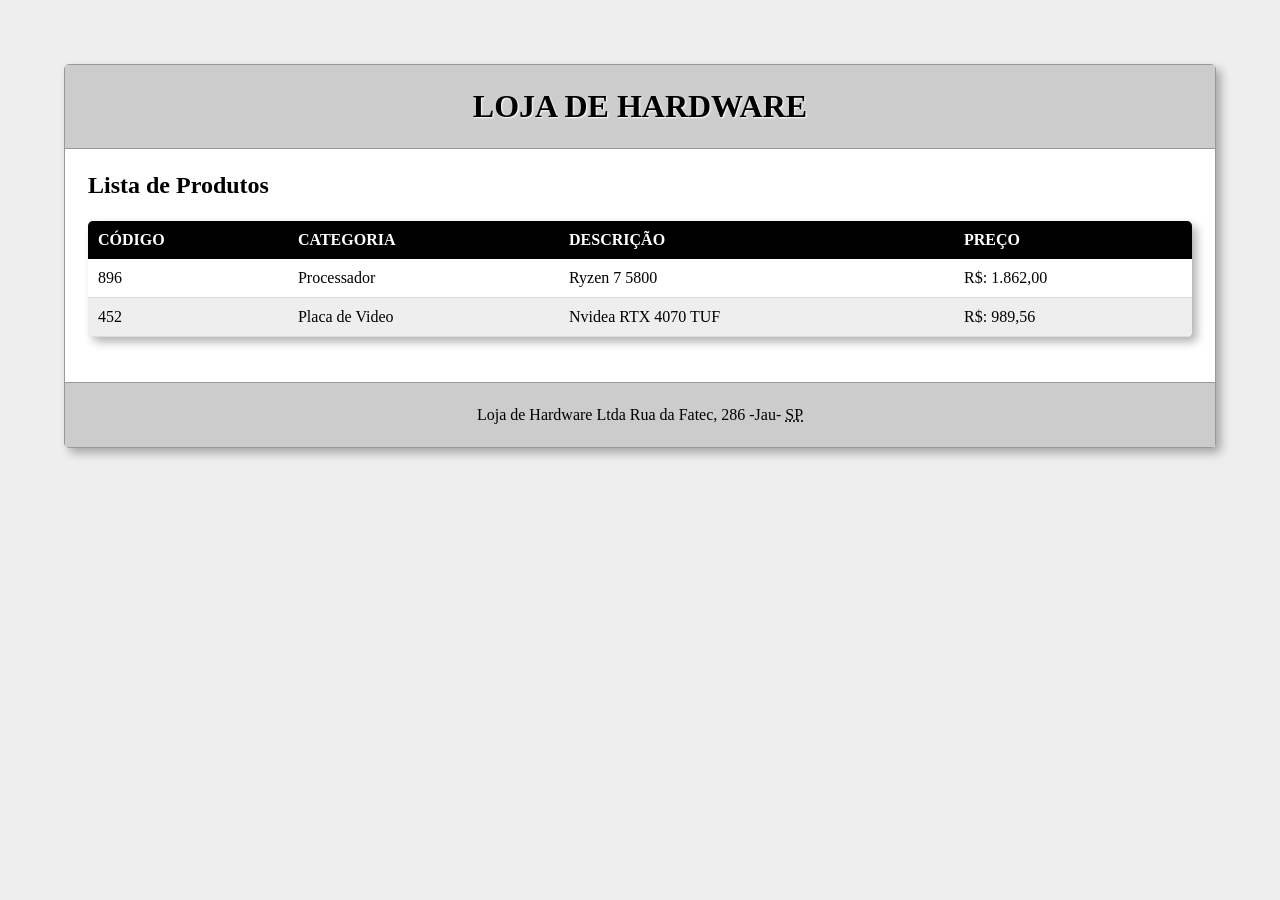
<file: aula2-tabelas/index.html>
<!DOCTYPE html>
<html lang="ot-br">
<head>
    <meta charset="UTF-8">
    <meta name="viewport" content="width=device-width, initial-scale=1.0">
    <title>Tabelas Semanticas</title>
    <link rel="stylesheet" href="css/estilos.css"/>
    <link rel="stylesheet" href="css/estilos_tabela.css"/>
</head>


<body>
    <div id="corpo">
        <header>
            <h1>Loja de Hardware</h1>
        </header>

        <main>
            <h2>Lista de Produtos</h2>
            <table>
                <thead>
                    <tr>
                        <th>Código</th>
                        <th>Categoria</th>
                        <th>Descrição</th>
                        <th>Preço</th>
                    </tr>
                </thead>
                    <tbody>
                        <tr>
                            <td>896</td>
                            <td>Processador</td>
                            <td>Ryzen 7 5800</td>
                            <td>R$: 1.862,00</td>
                        </tr>
                        <tr class="zebra">
                            <td>452</td>
                            <td>Placa de Video</td>
                            <td>Nvidea RTX 4070 TUF</td>
                            <td>R$: 989,56</td>
                        </tr>
                    </tbody>
            </table>
        </main>

        <footer>
            Loja de Hardware Ltda
            <adress>
                Rua da Fatec, 286
                -Jau- <abbr title="São Paulo - Brasil">SP</abbr>
            </adress>
        </footer>
    </div>
    

</body>


</html>
</file>
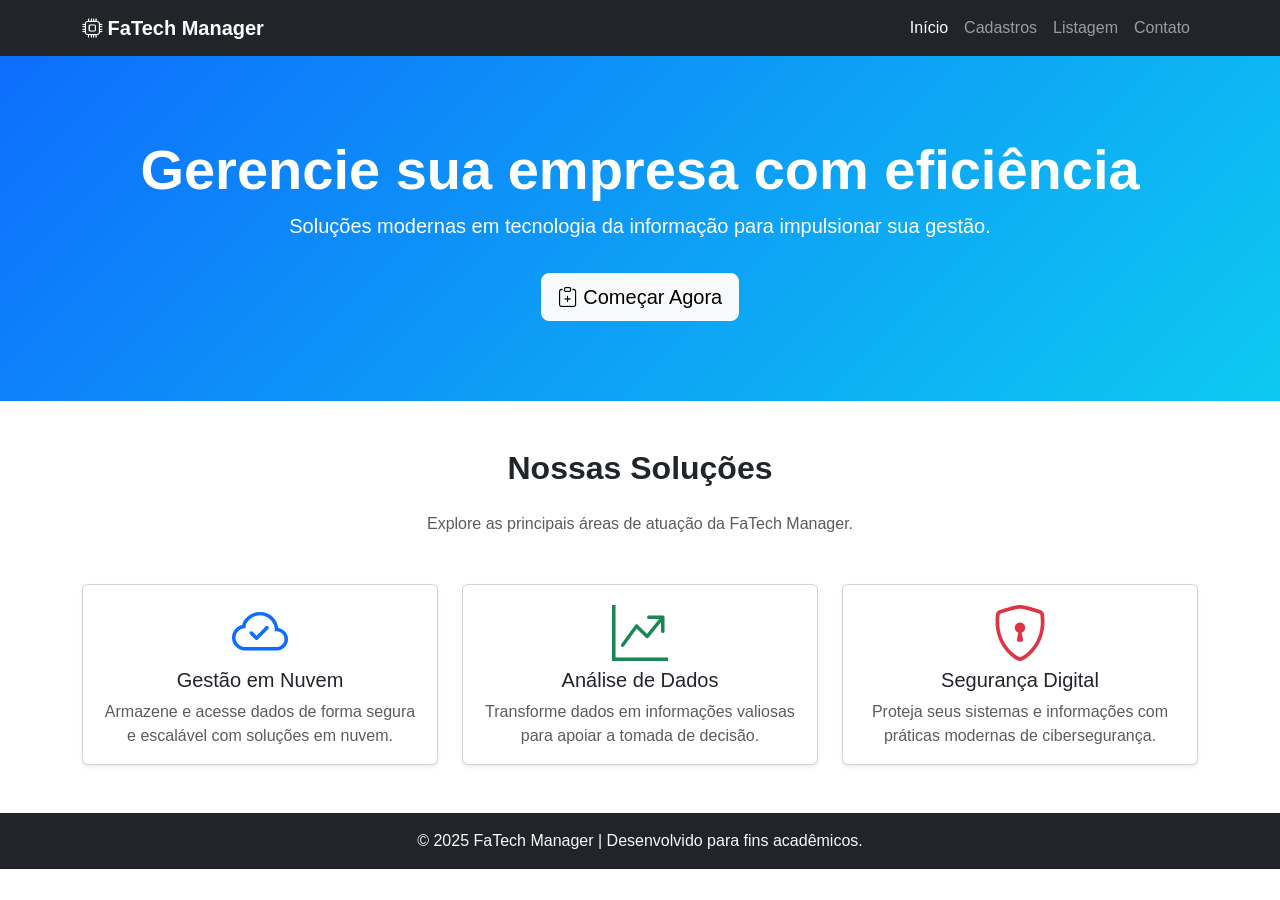
<file: aula3-bootstrap/index.html>
<!DOCTYPE html>
<html lang="pt-br">
  
<head>
  <meta charset="UTF-8">
  <meta name="viewport" content="width=device-width, initial-scale=1">
  <title>FaTech Manager - Gestão de TI</title>
  
  <!-- Bootstrap CSS -->
  <link href="https://cdn.jsdelivr.net/npm/bootstrap@5.3.3/dist/css/bootstrap.min.css" rel="stylesheet">
  
  <!-- Ícones do Bootstrap -->
  <link href="https://cdn.jsdelivr.net/npm/bootstrap-icons@1.11.3/font/bootstrap-icons.css" rel="stylesheet">
  
  <style>
    /* Estilos complementares */
    body {
      font-family: 'Segoe UI', Tahoma, Geneva, Verdana, sans-serif;
    }
    .hero {
      background: linear-gradient(135deg, #0d6efd, #0dcaf0);
      color: white;
      padding: 80px 0;
      text-align: center;
    }
    .card:hover {
      transform: scale(1.03);
      transition: 0.3s;
    }
  </style>
</head>

<body>
  <!-- ================= NAVBAR ================= -->
  <nav class="navbar navbar-expand-lg navbar-dark bg-dark">
    <div class="container">
      <a class="navbar-brand fw-bold" href="index.html">
        <i class="bi bi-cpu"></i> FaTech Manager
      </a>
      <button class="navbar-toggler" type="button" data-bs-toggle="collapse" data-bs-target="#menu">
        <span class="navbar-toggler-icon"></span>
      </button>

      <div class="collapse navbar-collapse" id="menu">
        <ul class="navbar-nav ms-auto">
          <li class="nav-item"><a class="nav-link active" href="index.html">Início</a></li>
          <li class="nav-item"><a class="nav-link" href="cadastros.html">Cadastros</a></li>
          <li class="nav-item"><a class="nav-link" href="listagem.html">Listagem</a></li>
          <li class="nav-item"><a class="nav-link" href="#">Contato</a></li>
        </ul>
      </div>
    </div>
  </nav>

  <!-- ================= HERO SECTION ================= -->
  <section class="hero">
    <div class="container">
      <h1 class="display-4 fw-bold">Gerencie sua empresa com eficiência</h1>
      <p class="lead">Soluções modernas em tecnologia da informação para impulsionar sua gestão.</p>
      <a href="cadastros.html" class="btn btn-light btn-lg mt-3">
        <i class="bi bi-clipboard-plus"></i> Começar Agora
      </a>
    </div>
  </section>

  <!-- ================= SEÇÃO DE SERVIÇOS ================= -->
  <section class="py-5">
    <div class="container text-center">
      <h2 class="mb-4 fw-bold">Nossas Soluções</h2>
      <p class="text-muted mb-5">Explore as principais áreas de atuação da FaTech Manager.</p>

      <div class="row g-4">
        <!-- Card 1 -->
        <div class="col-md-4">
          <div class="card shadow-sm h-100">
            <div class="card-body">
              <i class="bi bi-cloud-check display-4 text-primary mb-3"></i>
              <h5 class="card-title">Gestão em Nuvem</h5>
              <p class="card-text text-muted">Armazene e acesse dados de forma segura e escalável com soluções em nuvem.</p>
            </div>
          </div>
        </div>

        <!-- Card 2 -->
        <div class="col-md-4">
          <div class="card shadow-sm h-100">
            <div class="card-body">
              <i class="bi bi-graph-up-arrow display-4 text-success mb-3"></i>
              <h5 class="card-title">Análise de Dados</h5>
              <p class="card-text text-muted">Transforme dados em informações valiosas para apoiar a tomada de decisão.</p>
            </div>
          </div>
        </div>

        <!-- Card 3 -->
        <div class="col-md-4">
          <div class="card shadow-sm h-100">
            <div class="card-body">
              <i class="bi bi-shield-lock display-4 text-danger mb-3"></i>
              <h5 class="card-title">Segurança Digital</h5>
              <p class="card-text text-muted">Proteja seus sistemas e informações com práticas modernas de cibersegurança.</p>
            </div>
          </div>
        </div>
      </div>
    </div>
  </section>

  <!-- ================= RODAPÉ ================= -->
  <footer class="bg-dark text-light text-center py-3">
    <p class="mb-0">&copy; 2025 FaTech Manager | Desenvolvido para fins acadêmicos.</p>
  </footer>

  <!-- Bootstrap JS -->
  <script src="https://cdn.jsdelivr.net/npm/bootstrap@5.3.3/dist/js/bootstrap.bundle.min.js"></script>
</body>
</html>
</file>
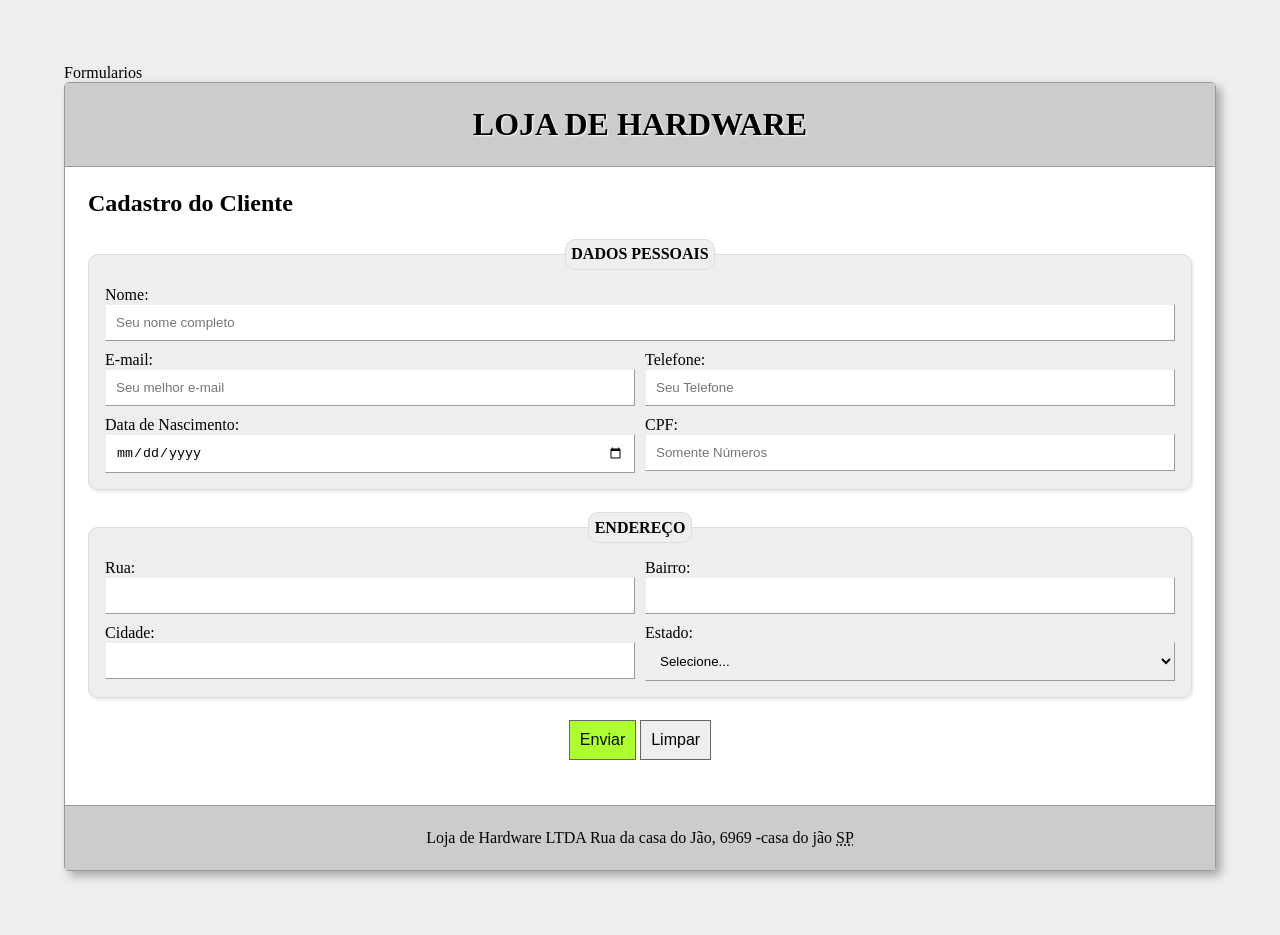
<file: aula4-formularios/index.html>
<!DOCTYPE html>
<html lang="en">

<head>
    <meta charset="UTF-8">
    <meta name="viewport" content="width=device-width, initial-scale=1.0">
    <tittle>Formularios</tittle>
    <link rel="stylesheet" href="css/style.css" />
    <link rel="stylesheet" href="css/style_forms.css" />
</head>

<body>
    <div id="corpo">
        <header>
            <h1>Loja de Hardware</h1>
        </header>
        <main>
            <h2>Cadastro do Cliente</h2>
            <form action="outra_pagina.html" method="GET">
                <fieldset>
                    <legend>Dados Pessoais</legend>
                    <label>
                        Nome: <input type="text" name="txt_nome" placeholder="Seu nome completo" required />
                    </label>
                    <label class="label-50">
                        E-mail: <input type="email" name="txt_email" placeholder="Seu melhor e-mail" required />
                    </label>
                    <label class="label-50">
                        Telefone: <input type="number" name="txt_telefone" placeholder="Seu Telefone" required />
                    </label>
                    <label class="label-50">
                        Data de Nascimento: <input type="date" name="txt_data_nasc" required />
                    </label>
                    <label class="label-50">
                        CPF: <input type="number" name="txt_cpf" placeholder="Somente Números" requires />
                    </label>
                </fieldset>

                <fieldset>
                    <legend>Endereço</legend>
                    <label class="label-50">
                        Rua: <input type="text" name="txt_rua" requires />
                    </label>
                    <label class="label-50">
                        Bairro: <input type="text" name="txt_bairro" requires />
                    </label>
                    <label class="label-50">
                        Cidade: <input type="text" name="txt_cidade" required />
                    </label>
                    <label class="label-50">
                        Estado:
                        <select>
                            <option value="">Selecione...</option>
                            <option value="SP">São Paulo</option>
                            <option value="MG">Minas Gerais</option>
                            <option value="PA">Pará</option>
                        </select>
                    </label>
                </fieldset>
                <p class="center">
                    <button type="submit" class="botao-enviar">Enviar</button>
                    <button type="reset">Limpar</button>
                </p>

            </form>
        </main>
        <footer>
            Loja de Hardware LTDA
            <adress>
                Rua da casa do Jão, 6969
                -casa do jão <abbr title="São Paulo -Brasil">SP</abbr>
            </adress>
        </footer>
    </div>
</body>

</html>
</file>
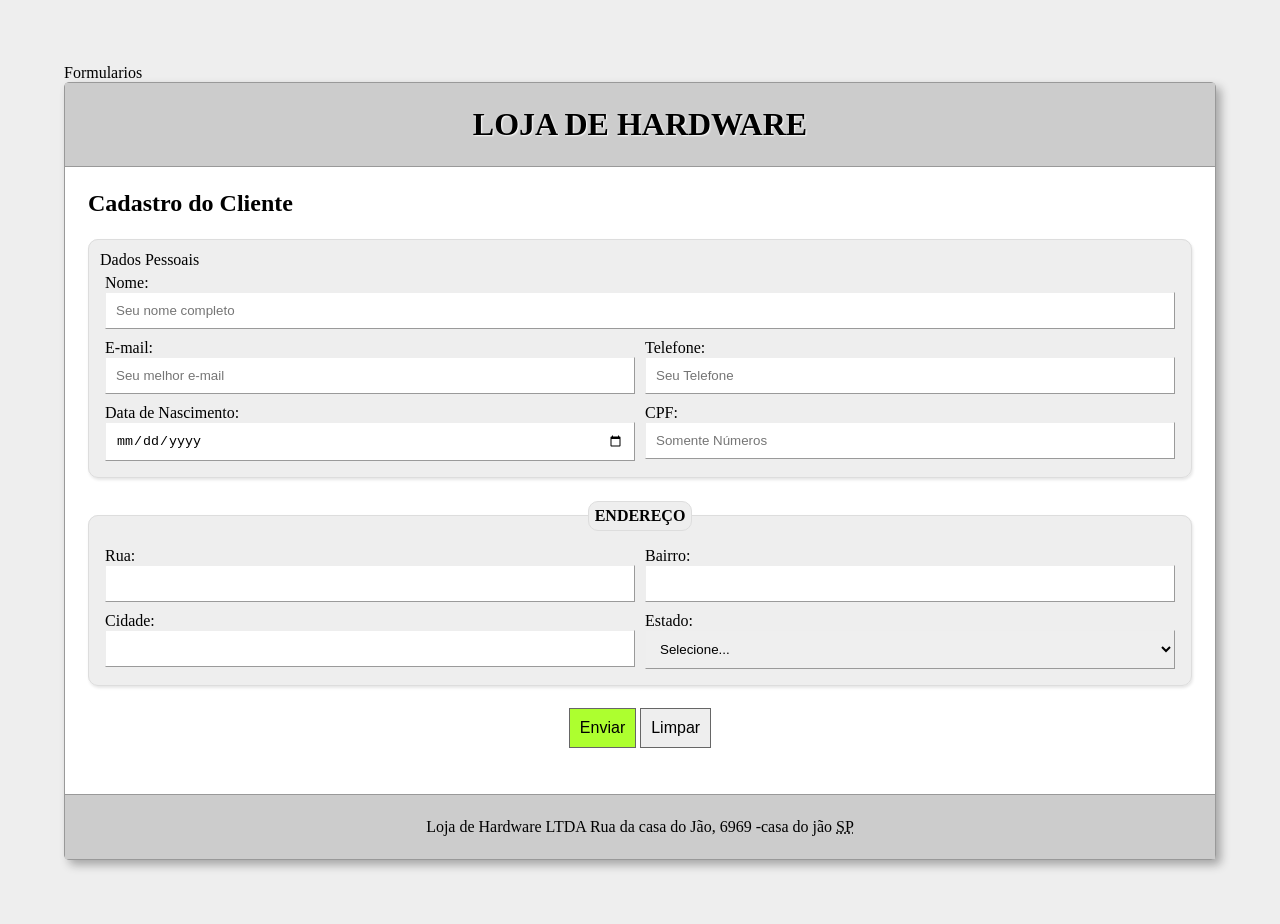
<file: formulario(aula5)/index.html>
<!DOCTYPE html>
<html lang="en">

<head>
    <meta charset="UTF-8">
    <meta name="viewport" content="width=device-width, initial-scale=1.0">
    <tittle>Formularios</tittle>
    <link rel="stylesheet" href="css/style.css" />
    <link rel="stylesheet" href="css/style_forms.css" />
</head>

<body>
    <div id="corpo">
        <header>
            <h1>Loja de Hardware</h1>
        </header>
        <main>
            <h2>Cadastro do Cliente</h2>
            <form action="outra_pagina.html" method="GET">
                <fieldset>
                    <legende>Dados Pessoais</legende>
                    <label>
                        Nome: <input type="text" name="txt_nome" placeholder="Seu nome completo" required />
                    </label>
                    <label class="label-50">
                        E-mail: <input type="email" name="txt_email" placeholder="Seu melhor e-mail" required />
                    </label>
                    <label class="label-50">
                        Telefone: <input type="number" name="txt_telefone" placeholder="Seu Telefone" required />
                    </label>
                    <label class="label-50">
                        Data de Nascimento: <input type="date" name="txt_data_nasc" required />
                    </label>
                    <label class="label-50">
                        CPF: <input type="number" name="txt_cpf" placeholder="Somente Números" requires />
                    </label>
                </fieldset>

                <fieldset>
                    <legend>Endereço</legend>
                    <label class="label-50">
                        Rua: <input type="text" name="txt_rua" requires />
                    </label>
                    <label class="label-50">
                        Bairro: <input type="text" name="txt_bairro" requires />
                    </label>
                    <label class="label-50">
                        Cidade: <input type="text" name="txt_cidade" required />
                    </label>
                    <label class="label-50">
                        Estado:
                        <select>
                            <option value="">Selecione...</option>
                            <option value="SP">São Paulo</option>
                            <option value="MG">Minas Gerais</option>
                            <option value="PA">Pará</option>
                        </select>
                    </label>
                </fieldset>
                <p class="center">
                    <button type="submit" class="botao-enviar">Enviar</button>
                    <button type="reset">Limpar</button>
                </p>

            </form>
        </main>
        <footer>
            Loja de Hardware LTDA
            <adress>
                Rua da casa do Jão, 6969
                -casa do jão <abbr title="São Paulo -Brasil">SP</abbr>
            </adress>
        </footer>
    </div>
</body>

</html>
</file>
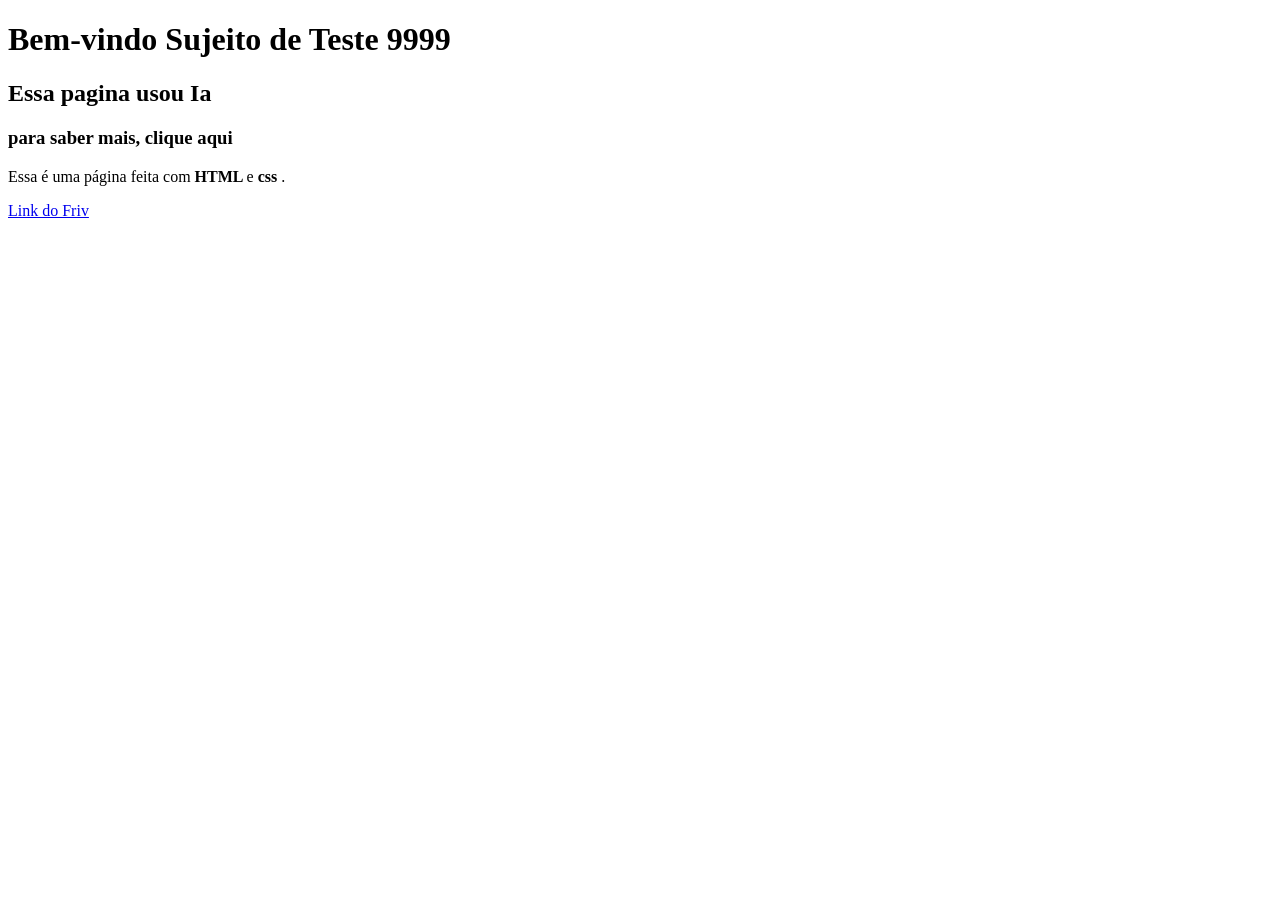
<file: aula2.html>
<!DOCTYPE html>
<html lang="pt-BR">
<head>
  <meta charset="UTF-8">
  <title> Minha Primeira pagina HTML na Fatec</title>
</head>

<body>
  <h1> Bem-vindo Sujeito de Teste 9999</h1>
  <h2> Essa pagina usou Ia </h2>
  <h3> para saber mais, clique aqui</h3>
  <p> Essa é uma página feita com <strong> HTML </strong> e <strong> css </strong>. </p>
  <a href="http://friv.com/old/" target="_blank">Link do Friv</a>

</body>
</html>
</file>
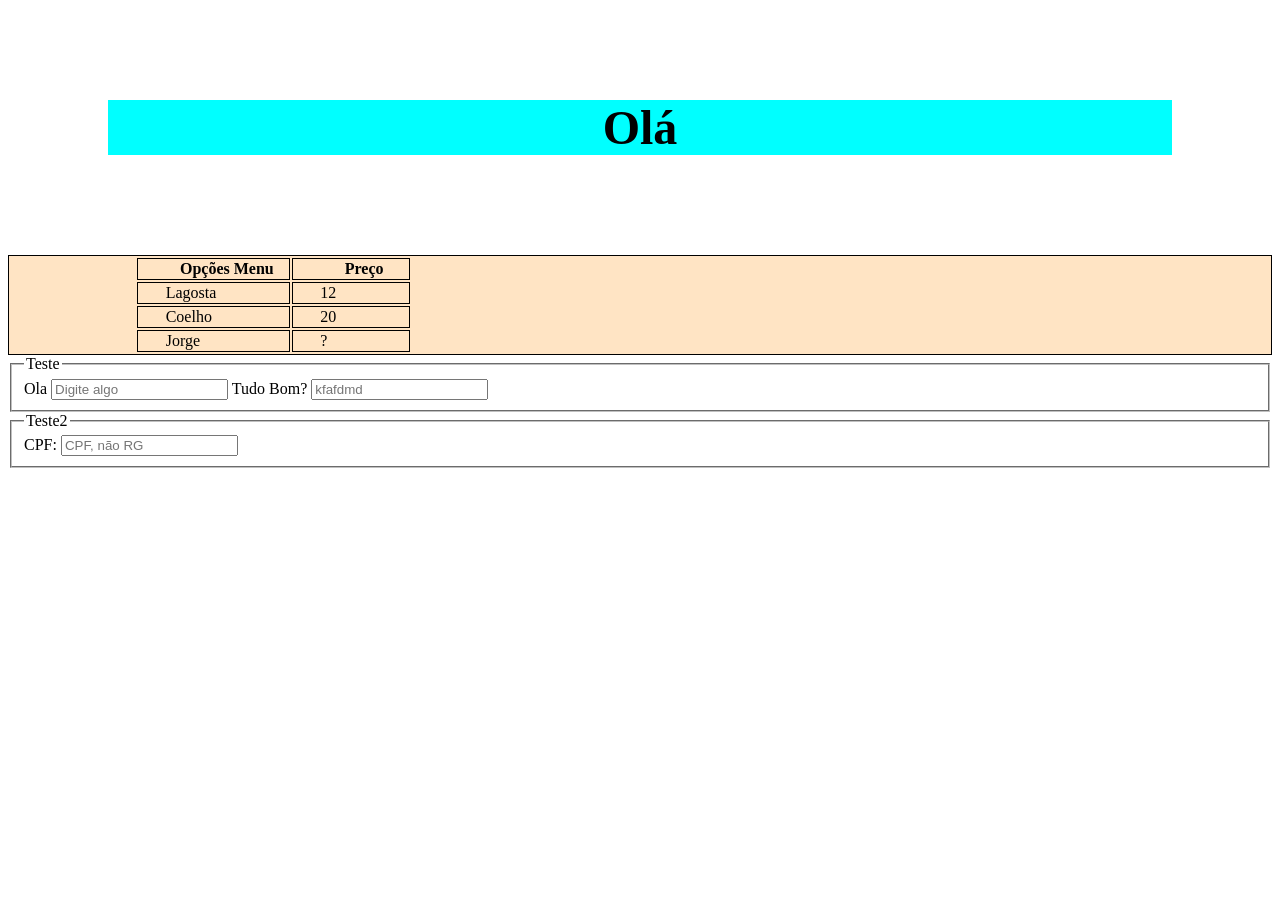
<file: Revisao/teste.html>
<!DOCTYPE html>

<html lang="pt-br">

<head>
    <meta charset="UTF-8">
    <title>Ola</title>
    <link rel="stylesheet" href="css/style.css" />
    <style>
        td{padding-right: 100px;}
    </style>
</head>

<body>

    <header class="init">
        <h1>Olá</h1>
    </header>

    <main>
        <div class="menu">
            <table>
                <thead>
                    <tr>
                        <th>Opções Menu</th>
                        <th>Preço</th>
                    </tr>

                </thead>

                <tbody>
                <tr>


                    <td>Lagosta</td>
                    <td>12</td>
                    
                </tr>

                <tr>

                    <td>Coelho</td>
                    <td>20</td>
                </tr>

                <tr>
                    <td>Jorge</td>
                    <td>?</td>
                </tr>

                </tbody>

            </table>

        </div>



        <div>
            <form methot="GET">

                <fieldset>
                    <legend>Teste</legend>
                    <label>
                        Ola <input placeholder="Digite algo">
                    </label>
                    <label>
                        Tudo Bom? <input type="password" placeholder="kfafdmd">
                    </label>

                </fieldset>

                <fieldset>
                    <legend>Teste2</legend>
                    <label>
                        CPF: <input type="number" placeholder="CPF, não RG">
                    </label>
                </fieldset>
                
            </form>
        </div>
    </main>
</body>
</file>
<file: aula2-tabelas/css/estilos.css>
* {margin: 0; padding: 0;}

body {
    background: #eee; padding: 5%; font-family: "Trebuchet MS";
}

#corpo{
    background: #fff;
    border: 1px solid #999;
    border-radius: 5px;
    box-shadow: 5px 5px 10px rgba(0, 0, 0, .3);
    margin: 0 auto;
}

header {
    background-color: #ccc;
    padding: 2%;
    border-bottom: 1px solid #999;
}

header h1 {
    text-align: center;
    text-shadow: 1px 1px 2px #fff;
    text-transform: uppercase; 
}

main{
    padding: 2%;
}

footer {
    background: #ccc;
    text-align: center;
    padding: 2%;
    border-top: 1px solid #999;
}
</file>
<file: aula2-tabelas/css/estilos_tabela.css>
table{
    border-collapse: collapse;
    -webkit-border-radius: 5px;
    border-radius: 5px;
    overflow: hidden;
    width: 100%;
    margin: 2% 0 2% 0;
    box-shadow: 5px 5px 10px rgba(0, 0, 0, .3);
    cursor: default;
}

table thead tr{

    background: #000;
    color: #fff;
    text-transform: uppercase;
    text-align: left;
    padding: 2%
}

table tbody td, table thead th {padding: 10px;}

table tbody td{ border-bottom: 1px solid #ddd; }

table tbody tr:hover{
    background-color: yellow; cursor: crosshair;
}

.zebra{background: #EEE;}
</file>
<file: aula4-formularios/css/style.css>
* {margin: 0; padding: 0;}

body {
    background: #eee; padding: 5%; font-family: "Trebuchet MS";
}

#corpo{
    background: #fff;
    border: 1px solid #999;
    border-radius: 5px;
    box-shadow: 5px 5px 10px rgba(0, 0, 0, .3);
    margin: 0 auto;
}

header {
    background-color: #ccc;
    padding: 2%;
    border-bottom: 1px solid #999;
}

header h1 {
    text-align: center;
    text-shadow: 1px 1px 2px #fff;
    text-transform: uppercase; 
}

main{
    padding: 2%;
}

footer {
    background: #ccc;
    text-align: center;
    padding: 2%;
    border-top: 1px solid #999;
}
</file>
<file: aula4-formularios/css/style_forms.css>
fieldset{
    padding: 1%;
    border-radius: 10px;
    background: #eee;
    border: 1px solid #ddd;
    box-shadow: 1px 2px 3px rgba(0, 0 ,0, .1);
    margin-top: 2%;
}

legend{
    text-align: center;
    text-transform: uppercase;
    font-weight: bold;
    background: #eee;
    padding: .5%;
    border: 1px solid #ddd;
    border-radius: 10px;
}

label, input, select{
    display: block; box-sizing: border-box;
}

label{
    padding: 5px;
}

input, select {
    width: 100%; border: 1px outset; padding: 10px;
}

input:focus{
    background: lightyellow; border: 1px solid yellow; outline: none;
}

.label-50{
    width: 50%; float: left;
}

.center{
    text-align: center; padding: 2%;
}

button{
    padding: 10px;
    cursor: pointer;
    font-size: 16px;
    background: #eee;
    border: 1px solid #666;
}

button:hover {
    background-color: #ddd;
}

button:active {
    background-color: #666;
}

.botao-enviar{
    background-color: greenyellow; 
}
</file>
<file: formulario(aula5)/css/style.css>
* {margin: 0; padding: 0;}

body {
    background: #eee; padding: 5%; font-family: "Trebuchet MS";
}

#corpo{
    background: #fff;
    border: 1px solid #999;
    border-radius: 5px;
    box-shadow: 5px 5px 10px rgba(0, 0, 0, .3);
    margin: 0 auto;
}

header {
    background-color: #ccc;
    padding: 2%;
    border-bottom: 1px solid #999;
}

header h1 {
    text-align: center;
    text-shadow: 1px 1px 2px #fff;
    text-transform: uppercase; 
}

main{
    padding: 2%;
}

footer {
    background: #ccc;
    text-align: center;
    padding: 2%;
    border-top: 1px solid #999;
}
</file>
<file: formulario(aula5)/css/style_forms.css>
fieldset{
    padding: 1%;
    border-radius: 10px;
    background: #eee;
    border: 1px solid #ddd;
    box-shadow: 1px 2px 3px rgba(0, 0 ,0, .1);
    margin-top: 2%;
}

legend{
    text-align: center;
    text-transform: uppercase;
    font-weight: bold;
    background: #eee;
    padding: .5%;
    border: 1px solid #ddd;
    border-radius: 10px;
}

label, input, select{
    display: block; box-sizing: border-box;
}

label{
    padding: 5px;
}

input, select {
    width: 100%; border: 1px outset; padding: 10px;
}

input:focus{
    background: lightyellow; border: 1px solid yellow; outline: none;
}

.label-50{
    width: 50%; float: left;
}

.center{
    text-align: center; padding: 2%;
}

button{
    padding: 10px;
    cursor: pointer;
    font-size: 16px;
    background: #eee;
    border: 1px solid #666;
}

button:hover {
    background-color: #ddd;
}

button:active {
    background-color: #666;
}

.botao-enviar{
    background-color: greenyellow; 
}
</file>
<file: Revisao/css/style.css>
.init{
    font-size: x-large;
    margin: 100px;
    background-color: aqua;
    text-align: center;
}

.menu, th, td{
    background-color: bisque;
    border-style: solid;
    border-width: 1px;
   
    text-align: center;
    padding-left: 10%;
    
}
</file>
